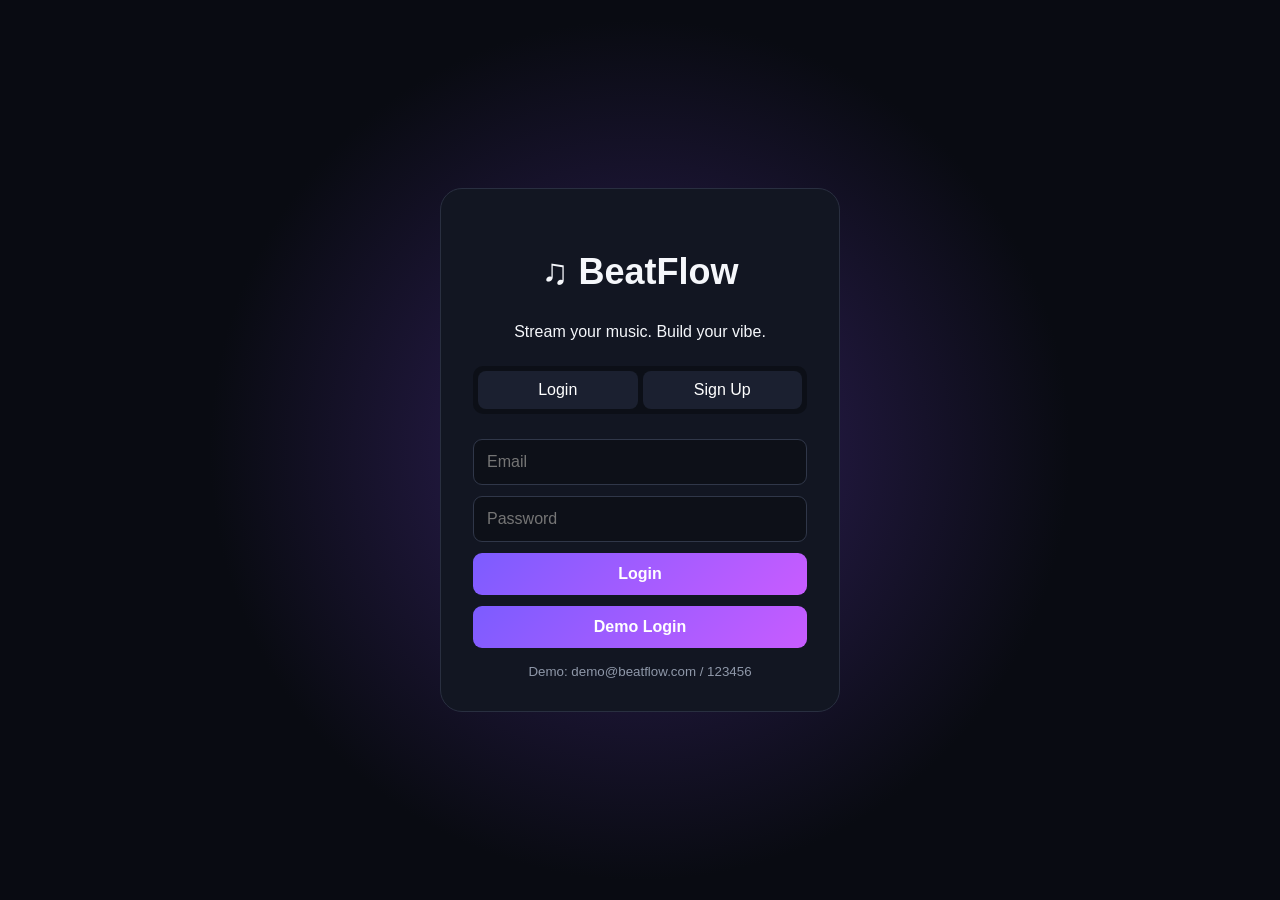
<file: BeatFlow_Music_Streaming_App/index.html>
<!doctype html>
<html lang="en"><head><meta charset="UTF-8"><meta name="viewport" content="width=device-width,initial-scale=1">
<title>BeatFlow Music Streaming</title><link rel="stylesheet" href="style.css"></head>
<body>
<div id="toast"></div>
<section id="auth" class="auth"><div class="authbox">
<h1>♫ BeatFlow</h1><p>Stream your music. Build your vibe.</p>
<div class="tabs"><button id="loginTab">Login</button><button id="signupTab">Sign Up</button></div>
<form id="loginForm"><input id="lemail" type="email" placeholder="Email" required><input id="lpass" type="password" placeholder="Password" required><button>Login</button><button type="button" id="demo">Demo Login</button></form>
<form id="signupForm" class="hide"><input id="sname" placeholder="Full name" required><input id="semail" type="email" placeholder="Email" required><input id="spass" type="password" minlength="6" placeholder="Password" required><button>Create Account</button></form>
<small>Demo: demo@beatflow.com / 123456</small></div></section>

<div id="app" class="hide app">
<aside><h2>♫ BeatFlow</h2><nav>
<button data-page="home">⌂ Home</button><button data-page="search">⌕ Search</button><button data-page="library">▣ Library</button><button data-page="admin" id="adminNav">⚙ Admin</button>
</nav><button id="logout">⇥ Logout</button></aside>
<main><header><span>Music Streaming App</span><span id="user"></span></header>
<section id="home" class="page"><div class="hero"><div><small>YOUR DAILY SOUNDTRACK</small><h1>Music for every moment.</h1><p>Discover songs, save favorites and track your listening.</p><button id="playHero">▶ Play Music</button></div><b>♫</b></div><h2>Quick Picks</h2><div id="songs" class="grid"></div><h2>Made For You</h2><div class="playlists"><div>🎧<h3>Focus Flow</h3><p>Chill sounds for concentration.</p></div><div>⚡<h3>Energy Boost</h3><p>High-energy tracks for workouts.</p></div><div>🌙<h3>Night Vibes</h3><p>Relaxed songs for evenings.</p></div></div></section>
<section id="search" class="page hide"><h1>Search</h1><input id="query" class="search" placeholder="Search songs, artists or genres"><div id="results" class="grid"></div></section>
<section id="library" class="page hide"><h1>Your Library</h1><button id="favTab">Favorites</button> <button id="recentTab">Recently Played</button><div id="libraryResults" class="grid"></div></section>
<section id="admin" class="page hide"><h1>Admin Dashboard</h1><div class="stats"><div>Songs<strong id="songCount"></strong></div><div>Users<strong id="userCount"></strong></div><div>Favorites<strong id="favCount"></strong></div></div>
<form id="addSong" class="add"><input id="title" placeholder="Song title" required><input id="artist" placeholder="Artist" required><select id="genre"><option>Pop</option><option>Hip-Hop</option><option>R&B</option><option>Rock</option><option>Electronic</option><option>Chill</option></select><button>Add Song</button></form><div id="adminSongs"></div></section>
</main>
<footer><div><b id="nowTitle">Choose a song</b><small id="nowArtist">BeatFlow</small></div><button id="prev">⏮</button><button id="play">▶</button><button id="next">⏭</button><input type="range" id="progress" value="0"></footer>
</div><script src="script.js"></script></body></html>
</file>
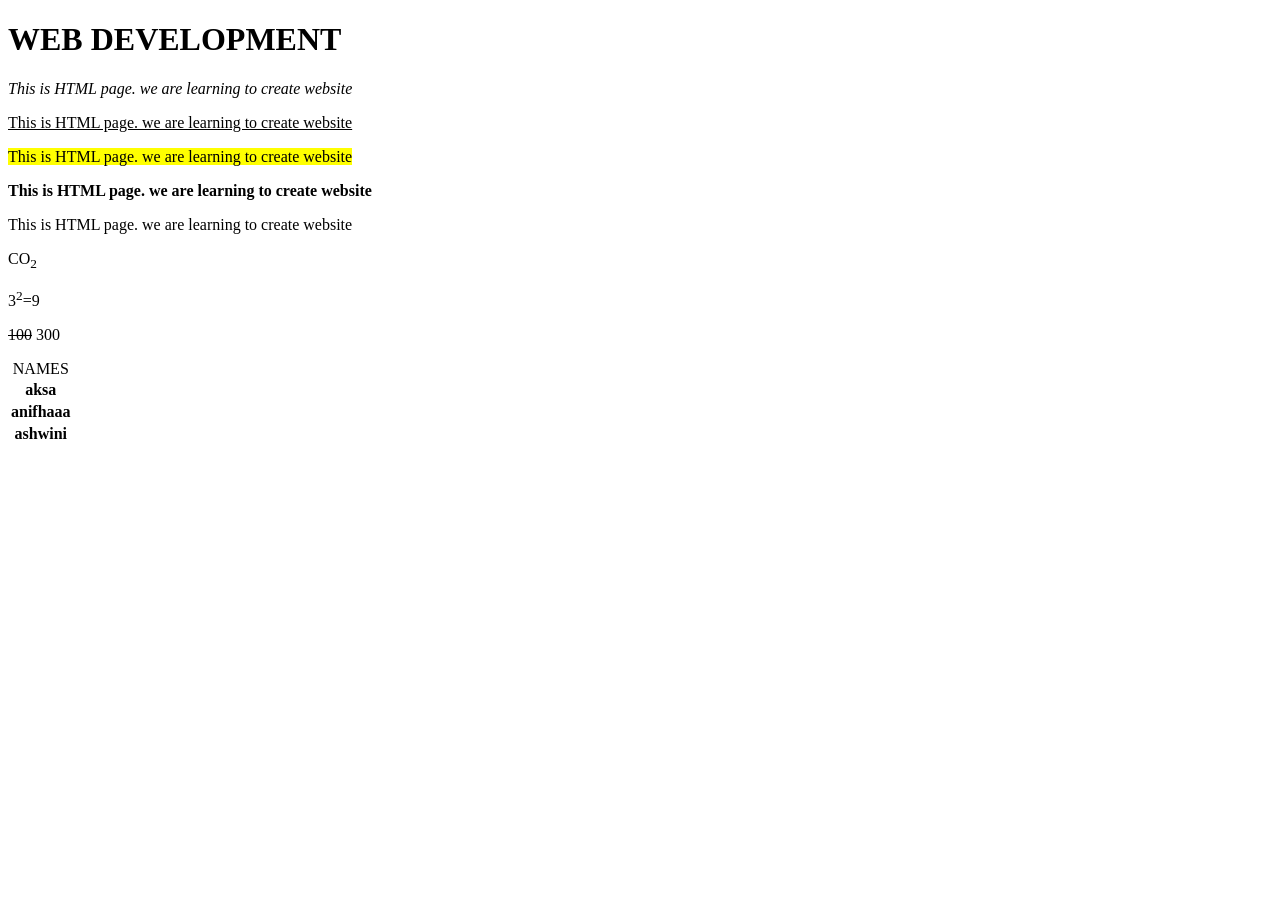
<file: basics.html>
<!DOCTYPE html>
<html lang="en">
<head>
    <meta charset="UTF-8">
    <meta name="viewport" content="width=device-width, initial-scale=1.0">
    <title>Document</title>
</head>
<body>
    <h1>WEB DEVELOPMENT</h1>
    <p><i>This is HTML page. we are learning to create website</i></p>
    <p><u>This is HTML page. we are learning to create website</u></p>
    <p><mark>This is HTML page. we are learning to create website</mark></p>
    <p><strong>This is HTML page. we are learning to create website</strong></p>
    <p>This is HTML page. we are learning to create website</p>
    <p>CO<sub>2</sub></p>
    <p>3<sup>2</sup>=9</p>
    <p><del>100</del> 300</p>
</body>


<table> 
    <caption>NAMES</caption>
    <tr><th>aksa</th></tr>
    <tr><th>anifhaaa</th></tr>
    <tr><th>ashwini</th></tr>
</table>
</html>
</file>
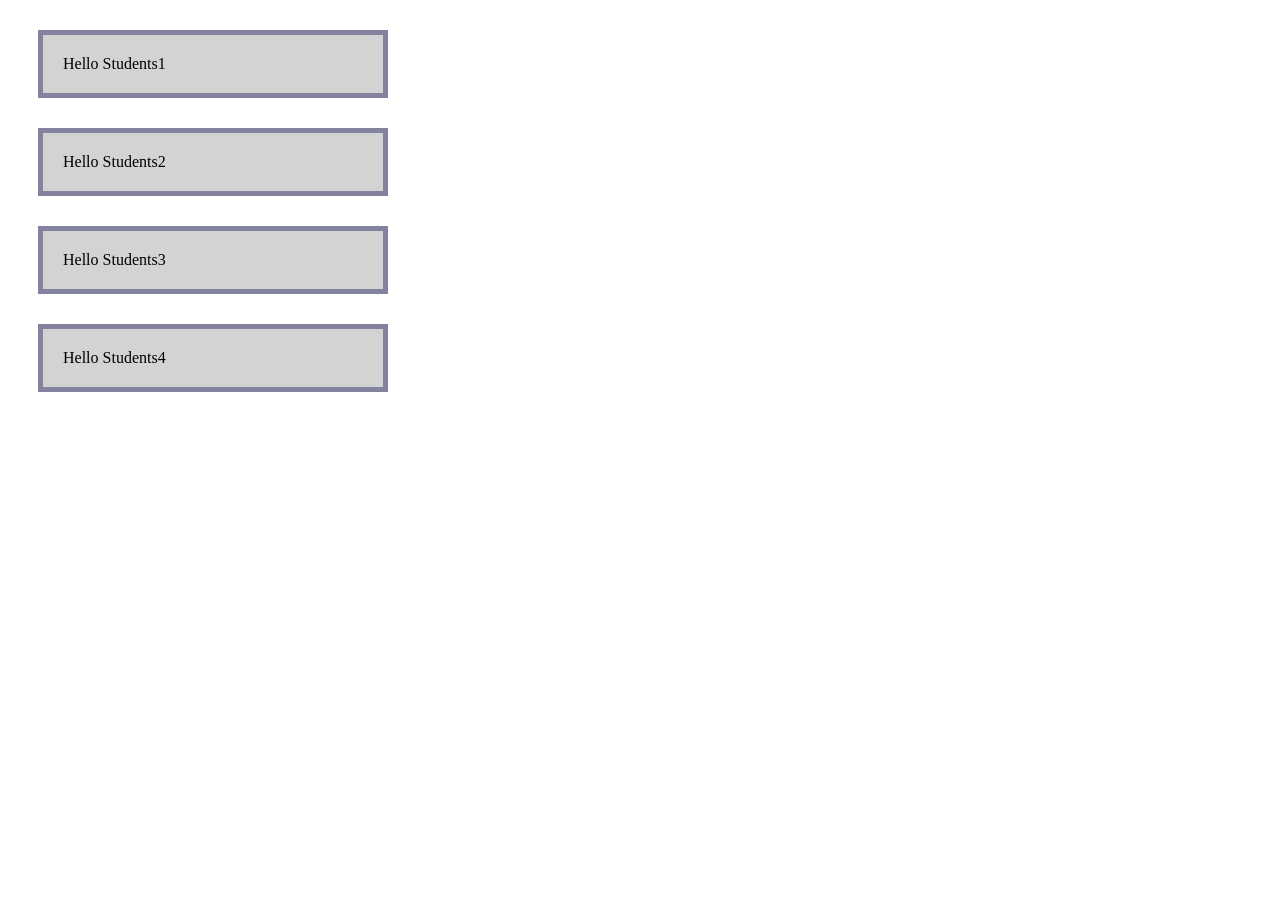
<file: Boxmodel.html>
<!DOCTYPE html>
<html>
<head>
    <title>CSS Box Model</title>

    <style>
        .box {
            width: 300px;
            padding: 20px;
            border: 5px solid rgb(131, 131, 159);
            margin: 30px;
            background-color: lightgray;
        }
    </style>
</head>

<body>
    
    <div class="box">
        Hello Students1
    </div>
    <div class="box">
        Hello Students2
    </div>
    <div class="box">
        Hello Students3
    </div>
    <div class="box">
        Hello Students4
    </div>

</body>
</html>
</file>
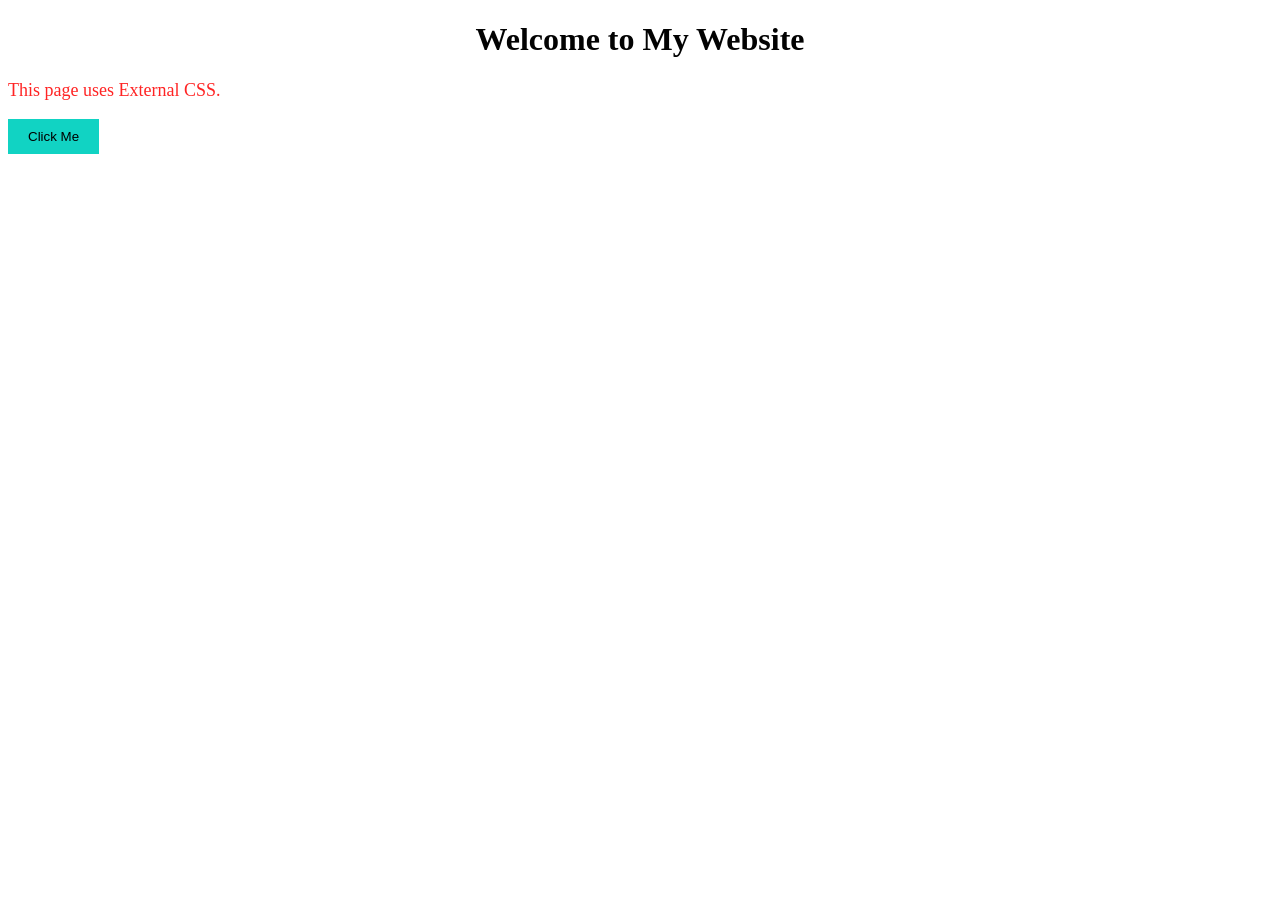
<file: external.html>
<!DOCTYPE html>
<html>
<head>
    <title>External CSS</title>

    <link rel="stylesheet" href="style.css">
</head>

<body>

    <h1>Welcome to My Website</h1>

    <p>This page uses External CSS.</p>

    <button>Click Me</button>

</body>
</html>
</file>
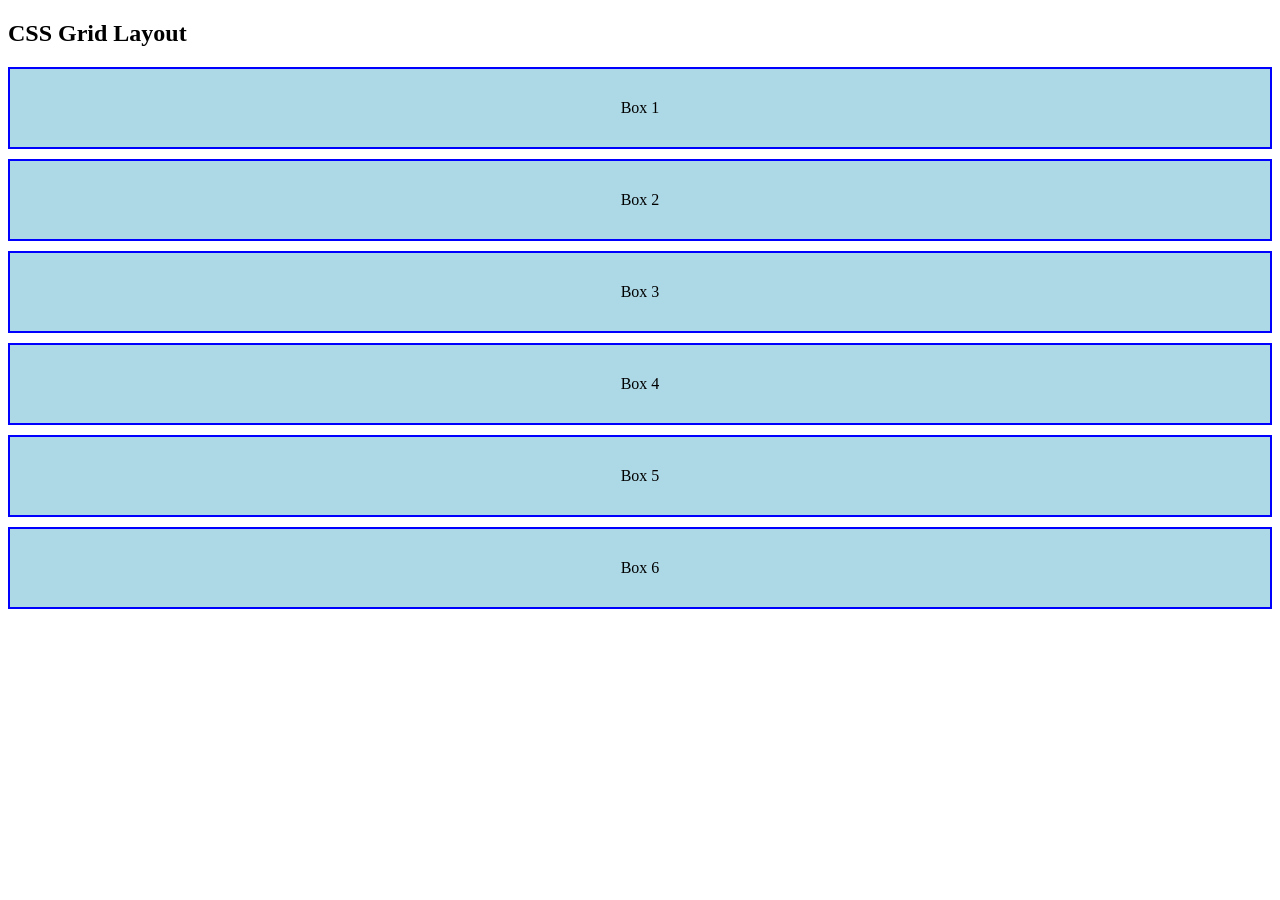
<file: Grid.html>
<!DOCTYPE html>
<html>
<head>
    <title>CSS Grid Example</title>

    <style>
        .container {
            display: grid;
            grid-template-rows: 100px,100px,100px;
            gap: 10px;
        }

        .box {
            background-color: lightblue;
            padding: 30px;
            text-align: center;
            border: 2px solid blue;
        }
    </style>
</head>

<body>

    <h2>CSS Grid Layout</h2>

    <div class="container">

        <div class="box">Box 1</div>
        <div class="box">Box 2</div>
        <div class="box">Box 3</div>
        <div class="box">Box 4</div>
        <div class="box">Box 5</div>
        <div class="box">Box 6</div>

    </div>

</body>
</html>
</file>
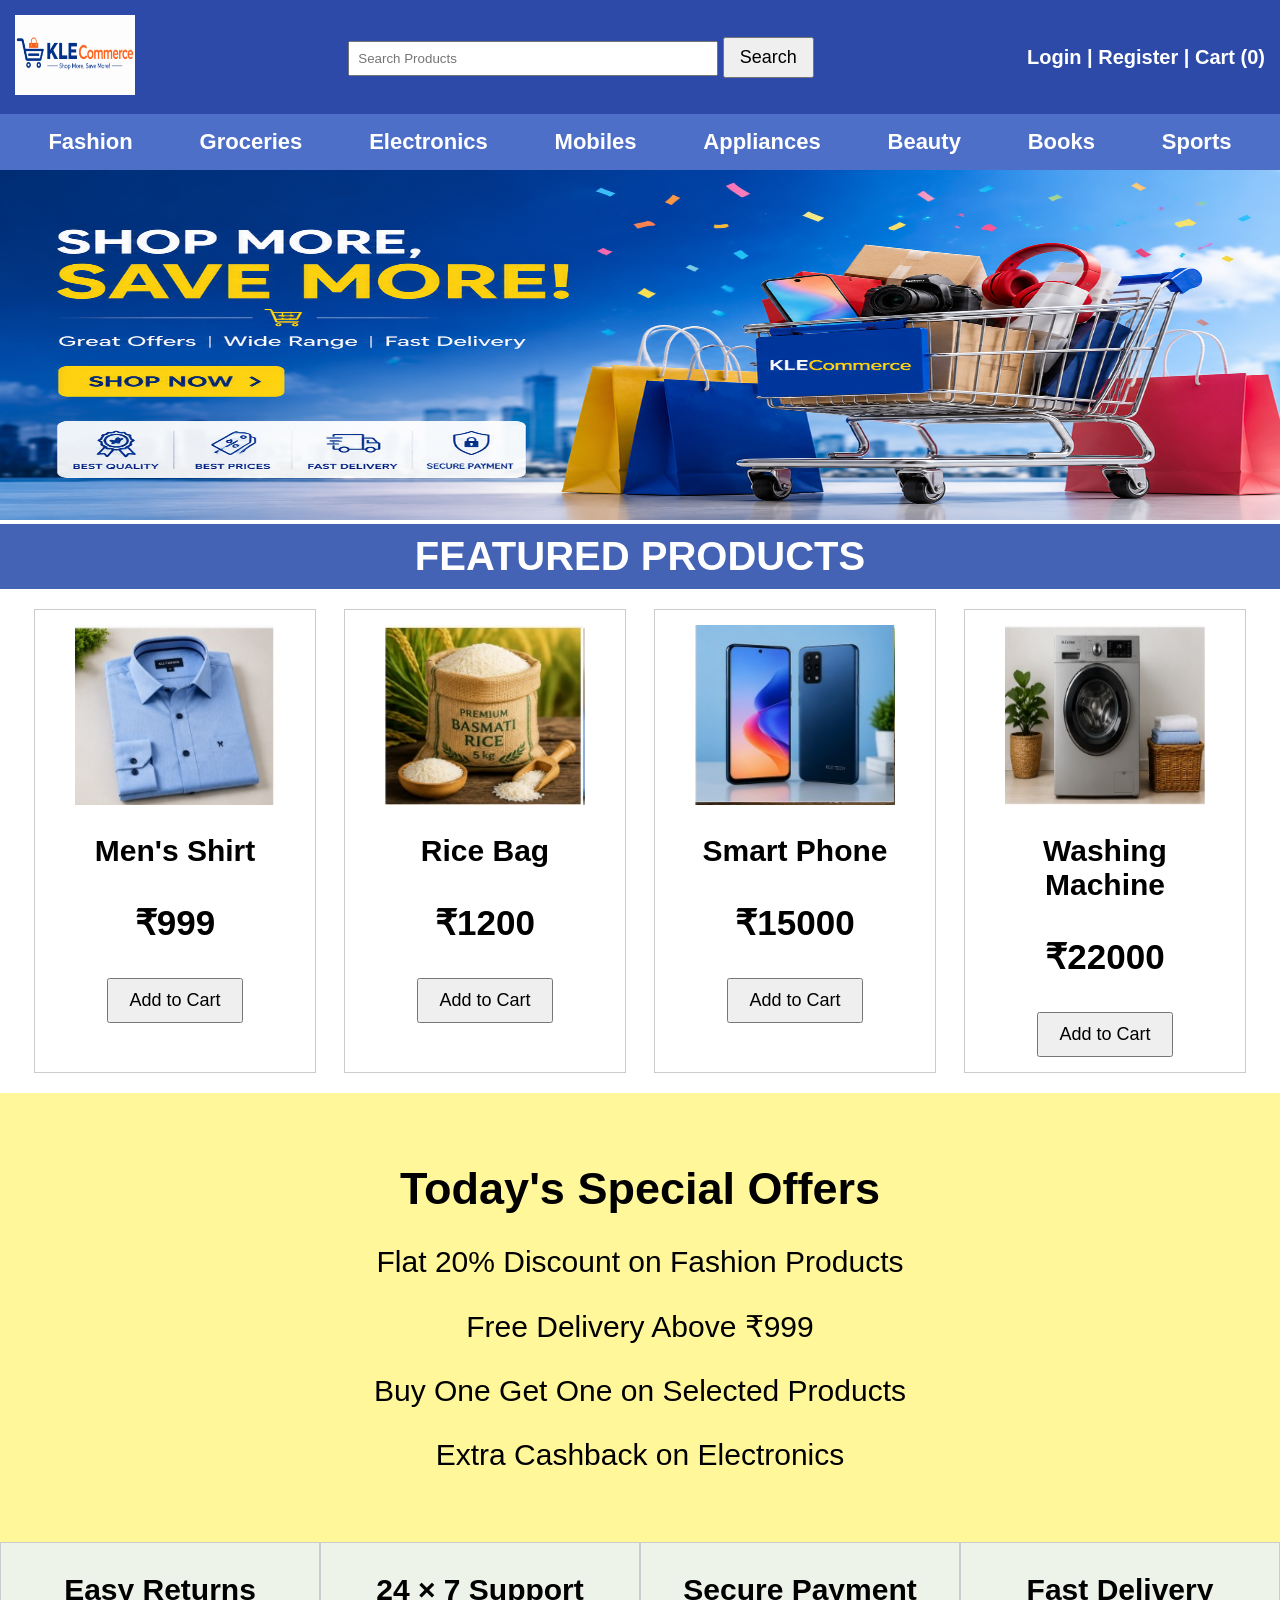
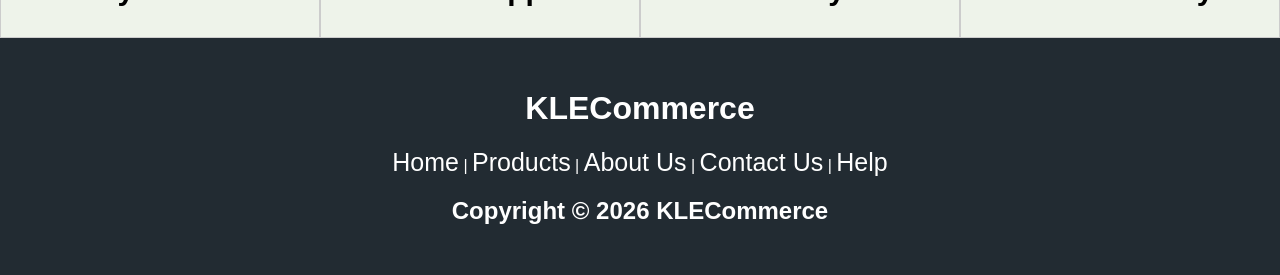
<file: klcommerce.html>
<!DOCTYPE html>
<html>
<head>
<meta charset="UTF-8">
<meta name="viewport" content="width=device-width, initial-scale=1.0">
<title>KLECommerce</title>

<style>

body{
margin:0;
font-family:Arial,sans-serif;
}

header{
background:#2d4aa8;
padding:15px;
display:flex;
justify-content:space-between;
align-items:center;
}

.logo img{
width:120px;
height:80px;
}

.search input{
width:350px;
padding:8px;
}

.search button{
padding:8px 15px;
}

.top-links{
color:white;
font-size:20px;
font-weight:bold;
}

nav{
background:#4d6fc7;
display:flex;
justify-content:space-around;
padding:15px;
}

nav a{
color:white;
text-decoration:none;
font-size:22px;
font-weight:bold;
}

.banner img{
width:100%;
height:350px;
}

.heading{
background:#4563b5;
color:white;
text-align:center;
padding:10px;
font-size:40px;
font-weight:bold;
}

.products{
display:flex;
justify-content:space-around;
padding:20px;
}

.card{
width:250px;
border:1px solid #ccc;
text-align:center;
padding:15px;
}

.card img{
width:200px;
height:180px;
}

.card h2{
font-size:30px;
}

.card h3{
font-size:35px;
}

button{
padding:10px 20px;
font-size:18px;
}

.offer{
background:#fff799;
text-align:center;
padding:40px;
}

.offer h1{
font-size:45px;
}

.offer p{
font-size:30px;
}

.features{
display:flex;
}

.feature{
flex:1;
padding:30px;
text-align:center;
background:#eef3ea;
font-size:30px;
font-weight:bold;
border:1px solid #ccc;
}

footer{
background:#222b32;
color:white;
text-align:center;
padding:30px;
}

footer a{
color:white;
text-decoration:none;
font-size:25px;
}

</style>

</head>

<body>

<header>

<div class="logo">
<img src="logo.png">
</div>

<div class="search">
<input type="text" placeholder="Search Products">
<button>Search</button>
</div>

<div class="top-links">
Login | Register | Cart (0)
</div>

</header>

<nav>

<a href="#">Fashion</a>

<a href="#">Groceries</a>

<a href="#">Electronics</a>

<a href="#">Mobiles</a>

<a href="#">Appliances</a>

<a href="#">Beauty</a>

<a href="#">Books</a>

<a href="#">Sports</a>

</nav>

<div class="banner">
<img src="banner.png">
</div>

<div class="heading">
FEATURED PRODUCTS
</div>

<div class="products">

<div class="card">
<img src="shirt.jpg">
<h2>Men's Shirt</h2>
<h3>₹999</h3>
<button>Add to Cart</button>
</div>

<div class="card">
<img src="rice.jpg">
<h2>Rice Bag</h2>
<h3>₹1200</h3>
<button>Add to Cart</button>
</div>

<div class="card">
<img src="mobile.jpg">
<h2>Smart Phone</h2>
<h3>₹15000</h3>
<button>Add to Cart</button>
</div>

<div class="card">
<img src="washing.jpg">
<h2>Washing Machine</h2>
<h3>₹22000</h3>
<button>Add to Cart</button>
</div>

</div>

<div class="offer">

<h1>Today's Special Offers</h1>

<p>Flat 20% Discount on Fashion Products</p>

<p>Free Delivery Above ₹999</p>

<p>Buy One Get One on Selected Products</p>

<p>Extra Cashback on Electronics</p>

</div>

<div class="features">

<div class="feature">Easy Returns</div>

<div class="feature">24 × 7 Support</div>

<div class="feature">Secure Payment</div>

<div class="feature">Fast Delivery</div>

</div>

<footer>

<h1>KLECommerce</h1>

<p>

<a href="#">Home</a> |

<a href="#">Products</a> |

<a href="#">About Us</a> |

<a href="#">Contact Us</a> |

<a href="#">Help</a>

</p>

<h2>Copyright © 2026 KLECommerce</h2>

</footer>

</body>
</html>
</file>
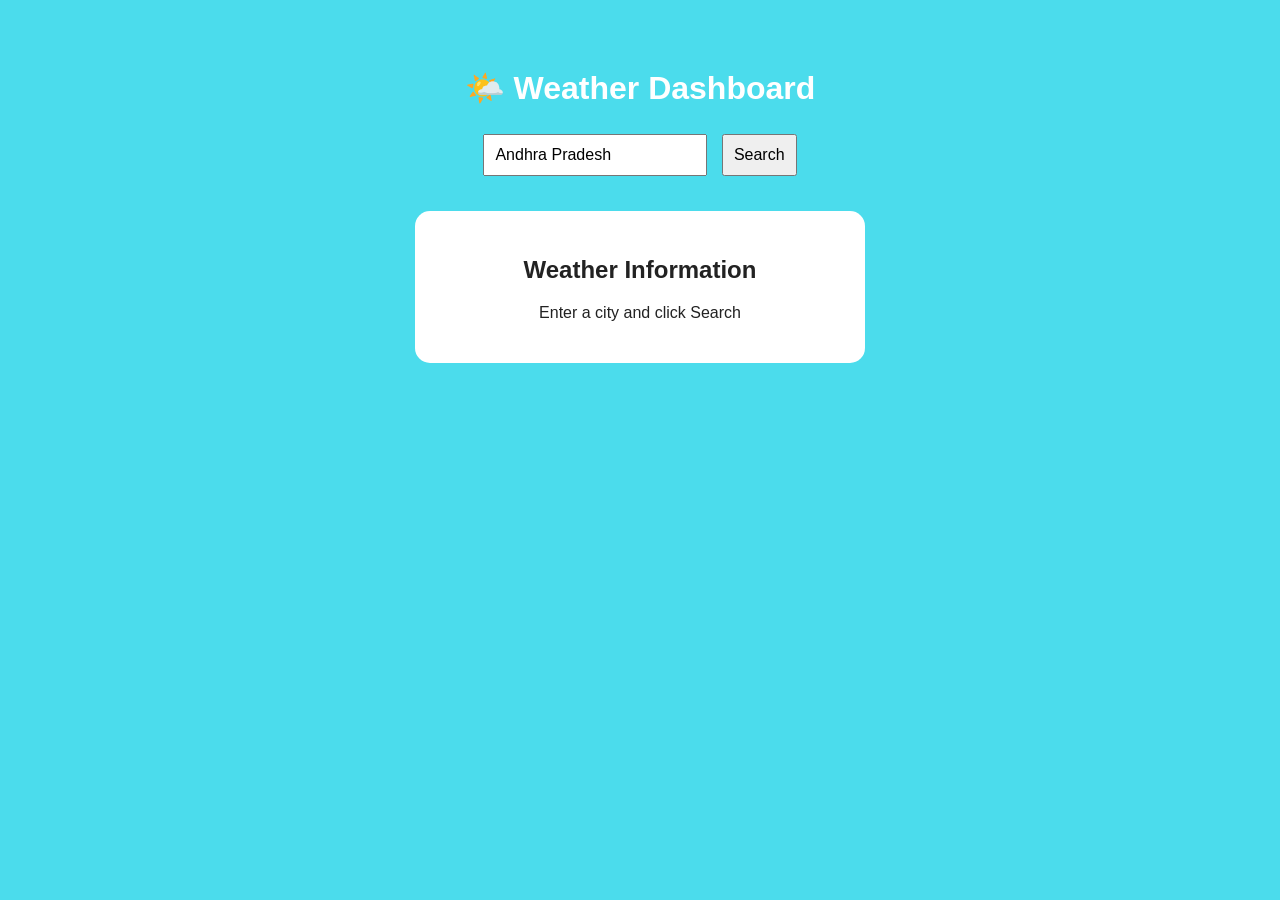
<file: LAB_7.html>
<!DOCTYPE html>
<html>
<head>
    <title>Weather Dashboard</title>

    <style>
        body {
            font-family: Arial;
            text-align: center;
            background: #4bdcec;
            color: white;
            padding: 40px;
        }

        input, button {
            padding: 10px;
            font-size: 16px;
            margin: 5px;
        }

        button {
            cursor: pointer;
        }

        #weather {
            margin: 30px auto;
            padding: 25px;
            max-width: 400px;
            background: white;
            color: #222;
            border-radius: 15px;
        }
    </style>
</head>

<body>

    <h1>🌤️ Weather Dashboard</h1>

    <input id="city" type="text" placeholder="Enter city" value="Andhra Pradesh">
    <button onclick="getWeather()">Search</button>

    <div id="weather">
        <h2>Weather Information</h2>
        <p id="result">Enter a city and click Search</p>
    </div>

    <script>
        async function getWeather() {

            const city = document.getElementById("city").value;
            const result = document.getElementById("result");

            if (city === "") {
                result.innerHTML = "Please enter a city.";
                return;
            }

            result.innerHTML = "Loading...";

            try {

                // Get latitude and longitude
                const geoResponse = await fetch(
                    `https://geocoding-api.open-meteo.com/v1/search?name=${city}&count=1`
                );

                const geoData = await geoResponse.json();

                if (!geoData.results) {
                    result.innerHTML = "City not found.";
                    return;
                }

                const location = geoData.results[0];

                // Get weather
                const weatherResponse = await fetch(
                    `https://api.open-meteo.com/v1/forecast?latitude=${location.latitude}&longitude=${location.longitude}&current=temperature_2m,relative_humidity_2m,wind_speed_10m`
                );

                const weatherData = await weatherResponse.json();

                const weather = weatherData.current;

                // Display result
                result.innerHTML = `
                    <h2>${location.name}</h2>
                    <p>🌡️ Temperature: ${weather.temperature_2m} °C</p>
                    <p>💧 Humidity: ${weather.relative_humidity_2m}%</p>
                    <p>💨 Wind Speed: ${weather.wind_speed_10m} km/h</p>
                `;

            } catch (error) {

                result.innerHTML =
                    "❌ Error fetching weather data.";

                console.log(error);
            }
        }
    </script>

</body>
</html>
</file>
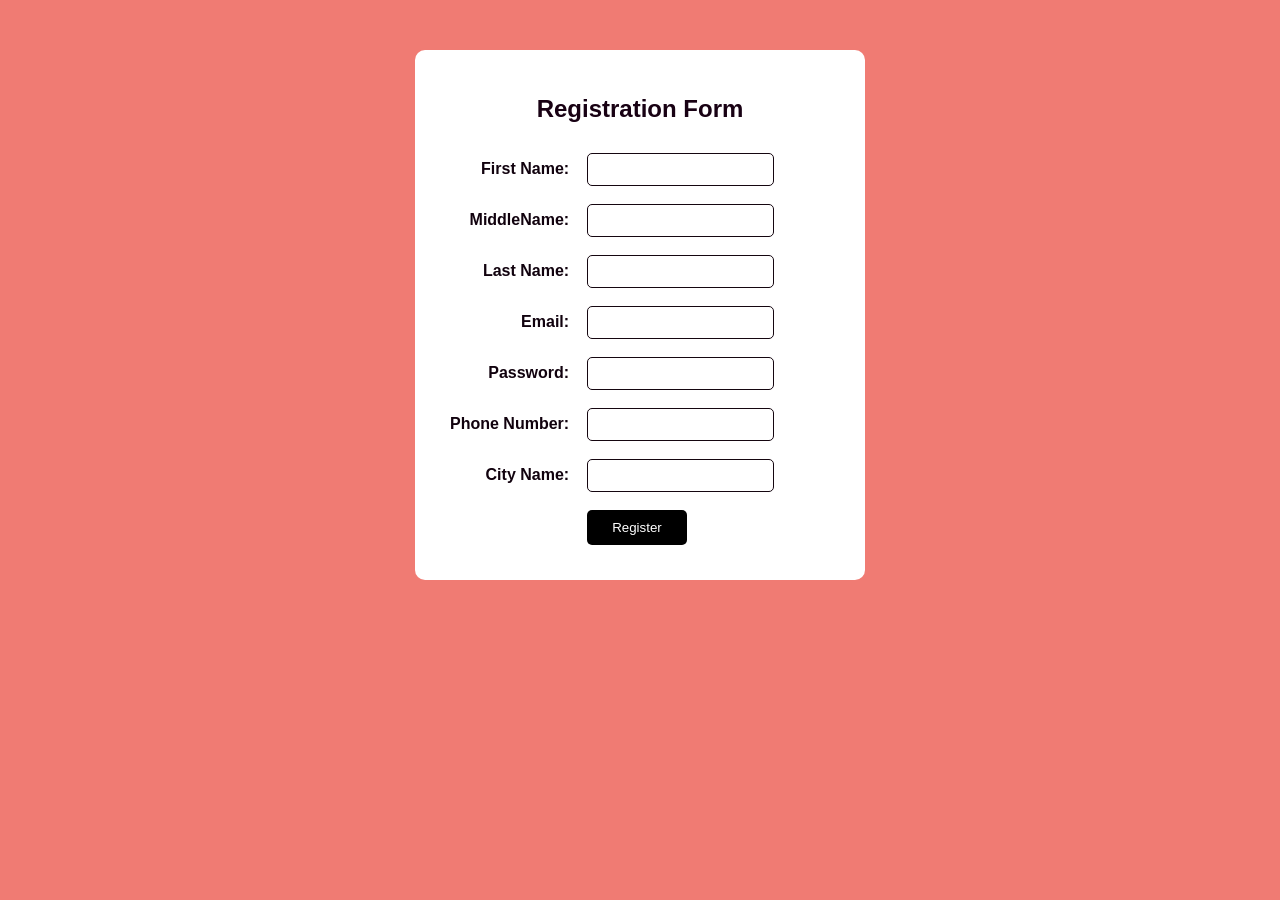
<file: registration form.html>
<!DOCTYPE html>
<html>
<head>
    <title>Registration Form</title>

    <style>
        body {
            background-color: rgb(240, 123, 115);
            font-family: Arial, sans-serif;
        }

        .form-box {
            background-color: white;
            width: 400px;
            margin: 50px auto;
            padding: 25px;
            border-radius: 10px;
        }

        h2 {
            text-align: center;
            color: rgb(24, 1, 19);
        }

        label {
            color: rgb(17, 2, 14);
            font-weight: bold;
        }

        input {
            padding: 8px;
            border: 1px solid rgb(21, 6, 16);
            border-radius: 5px;
        }

        .button {
            background-color: rgb(0, 0, 0);
            color: white;
            border: none;
            padding: 10px 25px;
            cursor: pointer;
        }
    </style>
</head>

<body>

    <div class="form-box">

        <h2>Registration Form</h2>

        <form>
            <table cellpadding="8">

                <tr>
                    <td align="right">
                        <label>First Name:</label>
                    </td>
                    <td>
                        <input type="text" name="firstname">
                    </td>
                </tr>

                <tr>
                    <td align="right">
                        <label>MiddleName:</label>
                    </td>
                    <td>
                        <input type="text" name="firstname">
                    </td>
                </tr>
                <tr>
                    <td align="right">
                        <label>Last Name:</label>
                    </td>
                    <td>
                        <input type="text" name="lastname">
                    </td>
                </tr>

                <tr>
                    <td align="right">
                        <label>Email:</label>
                    </td>
                    <td>
                        <input type="email" name="email">
                    </td>
                </tr>

                <tr>
                    <td align="right">
                        <label>Password:</label>
                    </td>
                    <td>
                        <input type="password" name="password">
                    </td>
                </tr>

                <tr>
                    <td align="right">
                        <label>Phone Number:</label>
                    </td>
                    <td>
                        <input type="tel" name="phone">
                    </td>
                </tr>

                  <tr>
                    <td align="right">
                        <label>City Name:</label>
                    </td>
                    <td>
                        <input type="tel" name="phone">
                    </td>
                </tr>

                <tr>
                    <td></td>
                    <td>
                        <input type="submit" value="Register" class="button">
                    </td>
                </tr>

            </table>
        </form>

    </div>

</body>
</html>
</file>
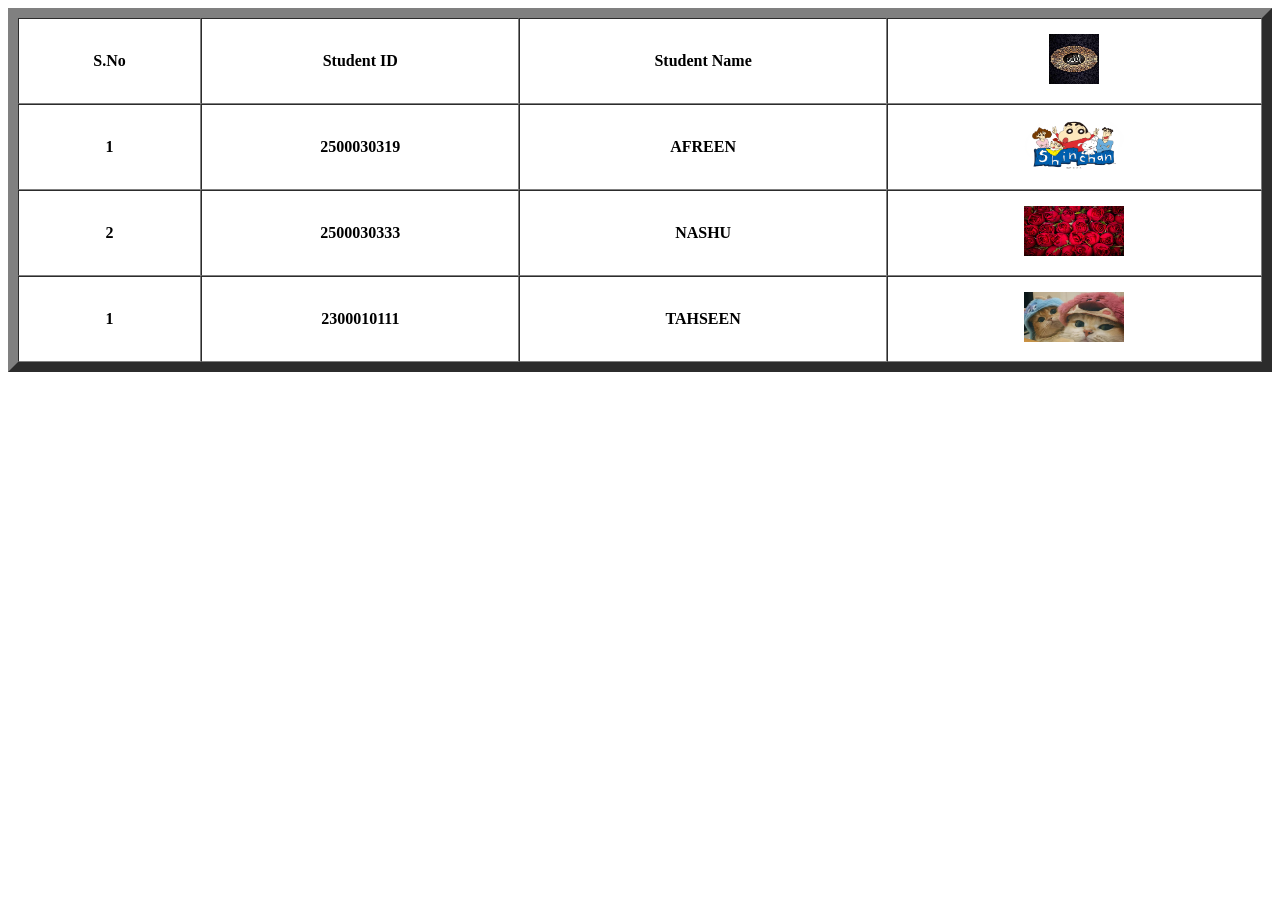
<file: webpage.html>
<!DOCTYPE html>
<html lang="en">
<head>
    <meta charset="UTF-8">
    <meta name="viewport" content="width=device-width, initial-scale=1.0">
    <title>Student info</title>
</head>
<body>
    <table border="10" width="100%" align="center" cellpadding="15" cellspacing="0">
        <tr>
            
            <th>S.No</th>
            <th>Student ID</th>
            <th>Student Name</th>
            <th><img src="allha.jpeg" width="50" height="50"></th>

        </tr>
        <tr>
            
            <th>1</th>
            <th>2500030319</th>
            <th>AFREEN</th>
            <th><img src="shinchan fam.png" width="100" height="50"></th>

        </tr>
        <tr>
            <th>2</th>
            <th>2500030333</th>
            <th>NASHU</th>
            <th><img src="roses.avif" width="100" height="50"></th>
        </tr>
        <tr>
            
            <th>1</th>
            <th>2300010111</th>
            <th>TAHSEEN</th>
            <th><img src="cats.jpg" width="100" height="50"></th>

        </tr>
</file>
<file: BeatFlow_Music_Streaming_App/style.css>
*{box-sizing:border-box}body{margin:0;background:#090b12;color:#f5f7fb;font-family:Arial,sans-serif}button,input,select{font:inherit}button{cursor:pointer;border:0}.hide{display:none!important}.auth{min-height:100vh;display:grid;place-items:center;background:radial-gradient(circle,#30205a,#090b12 55%)}.authbox{width:400px;max-width:92%;padding:32px;background:#121622;border:1px solid #292f40;border-radius:22px;text-align:center}.authbox h1{font-size:36px}.tabs{display:flex;gap:5px;background:#0c0f17;padding:5px;border-radius:10px;margin:25px 0}.tabs button{flex:1;background:#1b2030;color:#fff;padding:10px;border-radius:8px}.authbox form{display:grid;gap:11px}.authbox input,.add input,.add select{padding:13px;background:#0d1018;border:1px solid #303749;color:#fff;border-radius:9px}.authbox form button,.hero button,.add button{padding:12px;border-radius:9px;background:linear-gradient(135deg,#7c5cff,#c85cff);color:#fff;font-weight:bold}.authbox small{color:#8f98a9;display:block;margin-top:16px}.app{display:grid;grid-template-columns:220px 1fr;min-height:100vh;padding-bottom:78px}aside{position:fixed;width:220px;inset:0 auto 0 0;background:#0d1018;border-right:1px solid #252b3b;padding:28px 16px;z-index:5}aside h2{margin:0 0 40px}nav{display:grid;gap:8px}nav button,aside>#logout{background:none;color:#aeb6c7;text-align:left;padding:13px;border-radius:9px;width:100%}nav button:hover{background:#1a1f2d;color:#fff}aside>#logout{position:absolute;bottom:25px}.app main{grid-column:2}header{height:65px;padding:0 35px;border-bottom:1px solid #252b3b;display:flex;justify-content:space-between;align-items:center;position:sticky;top:0;background:#090b12ee;z-index:4}.page{padding:30px 38px}.hero{padding:40px;border-radius:22px;background:linear-gradient(120deg,#19152f,#28153e);display:flex;justify-content:space-between;align-items:center}.hero h1{font-size:45px;max-width:600px}.hero p{color:#b6becd}.hero>b{font-size:130px;margin-right:8%}.page>h2{margin-top:32px}.grid{display:grid;grid-template-columns:repeat(auto-fill,minmax(185px,1fr));gap:17px}.card{background:#121622;padding:13px;border:1px solid #252b3b;border-radius:15px}.cover{height:155px;border-radius:11px;background:linear-gradient(135deg,#5e48c9,#bd5b9e);display:grid;place-items:center;font-size:48px}.card h3{margin:12px 0 5px}.card p,.playlists p{color:#939caf;font-size:13px}.actions{display:flex;justify-content:space-between;margin-top:12px}.actions button{border-radius:50%;width:35px;height:35px;background:#252b3b;color:#fff}.fav.active{color:#ff70bd}.playlists{display:grid;grid-template-columns:repeat(3,1fr);gap:16px}.playlists>div,.stats>div{background:#121622;border:1px solid #252b3b;border-radius:15px;padding:20px}.search{width:100%;padding:15px;background:#121622;border:1px solid #303749;color:#fff;border-radius:10px;margin:20px 0}.stats{display:grid;grid-template-columns:repeat(3,1fr);gap:15px;margin:25px 0}.stats strong{display:block;font-size:30px;margin-top:8px}.add{display:grid;grid-template-columns:2fr 2fr 1fr auto;gap:10px;margin-bottom:20px}.adminrow{padding:12px;background:#121622;border:1px solid #252b3b;border-radius:9px;margin:6px 0;display:flex;justify-content:space-between}.adminrow button{background:#4a2130;color:#ff9ab7;padding:7px;border-radius:7px}footer{position:fixed;bottom:0;left:220px;right:0;height:78px;background:#111521f5;border-top:1px solid #252b3b;display:flex;align-items:center;justify-content:center;gap:22px;z-index:10}footer>div{position:absolute;left:22px}footer small{display:block;color:#929aaa;margin-top:4px}footer button{background:none;color:#fff;font-size:18px}footer #play{background:#fff;color:#111;border-radius:50%;width:42px;height:42px}footer input{position:absolute;right:25px;width:22%;accent-color:#7c5cff}@media(max-width:800px){aside{width:70px;padding:20px 8px}aside h2{font-size:0}aside h2:first-letter{font-size:28px}nav button{font-size:0;text-align:center}nav button:first-letter{font-size:20px}.app{grid-template-columns:70px 1fr}.app main{grid-column:2}footer{left:70px}.hero>b{display:none}.hero h1{font-size:35px}.playlists{grid-template-columns:1fr}.stats{grid-template-columns:1fr}.add{grid-template-columns:1fr}.page{padding:20px}footer input{display:none}}
</file>
<file: style.css>
h1 {
    color: rgb(2, 2, 2);
    text-align: center;
}

p {
    color: rgb(255, 36, 36);
    font-size: 18px;
}

button {
    background-color: rgb(17, 211, 195);
    color: rgb(0, 0, 0);
    padding: 10px 20px;
    border: none;
}
</file>
